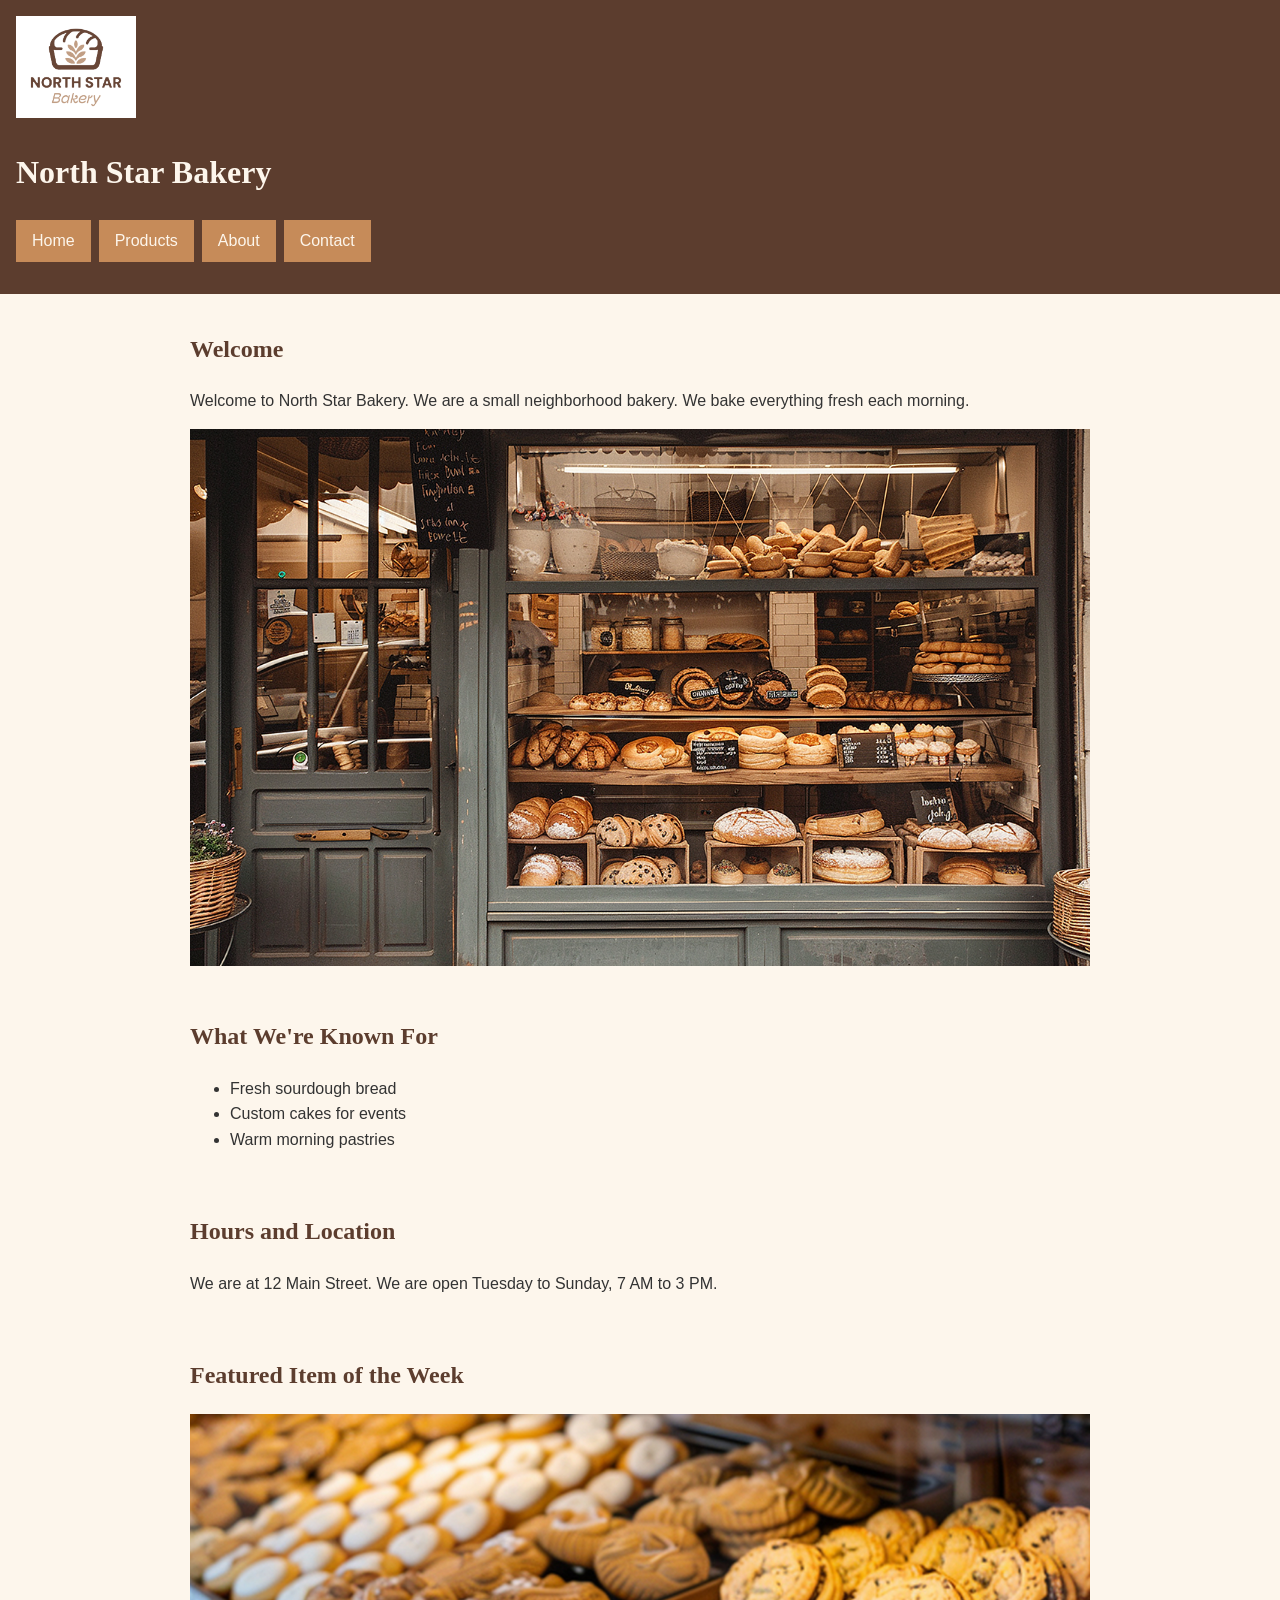
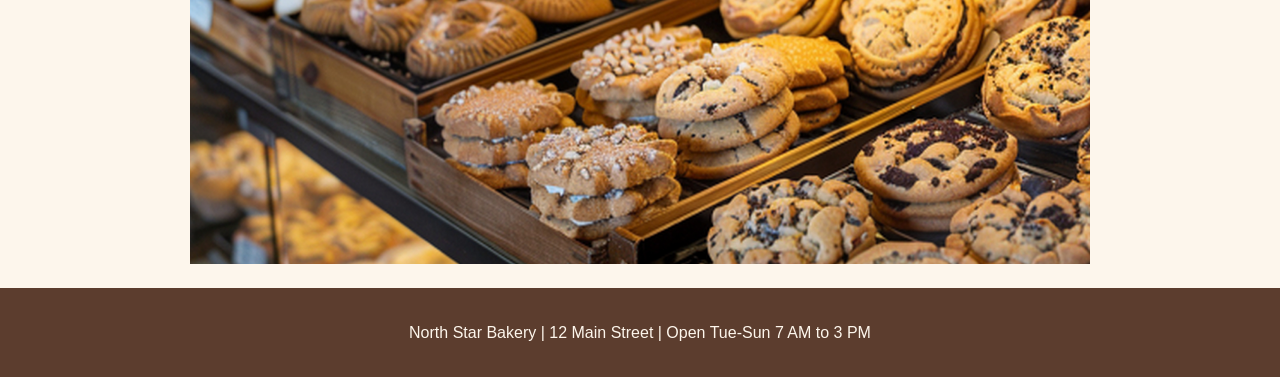
<file: index.html>
<!DOCTYPE html>
<html lang="en">
<head>
    <meta charset="UTF-8">
    <meta name="viewport" content="width=device-width, initial-scale=1.0">
    <link rel="stylesheet" href="styles.css">
    <title>North Star Bakery | Home</title>
</head>
<body>
    <header>
        <img src="Bakery_c/bakery-logo_c.png" alt="North Star Bakery logo with a wheat stalk inside a bread loaf outline">
        <h1>North Star Bakery</h1>
        <nav>
            <ul>
                <li><a href="index.html">Home</a></li>
                <li><a href="products.html">Products</a></li>
                <li><a href="about.html">About</a></li>
                <li><a href="contact.html">Contact</a></li>
            </ul>
        </nav>
    </header>
    <main>
        <section>
            <h2>Welcome</h2>
            <p>Welcome to North Star Bakery. We are a small neighborhood bakery. We bake everything fresh each morning.</p>
            <img src="Bakery_c/bakery-storefront_c.png" alt="The storefront of North Star Bakery with a large window display of fresh bread and pastries">
        </section>
        <section>
            <h2>What We're Known For</h2>
            <ul>
                <li>Fresh sourdough bread</li>
                <li>Custom cakes for events</li>
                <li>Warm morning pastries</li>
            </ul>
        </section>
        <section>
            <h2>Hours and Location</h2>
            <p>We are at 12 Main Street. We are open Tuesday to Sunday, 7 AM to 3 PM.</p>
        </section>
        <section>
            <h2>Featured Item of the Week</h2>
            <picture>
                <source media="(max-width: 600px)" srcset="Bakery_c/bakery-feature-small_c.png">
                <img src="Bakery_c/bakery-feature-large_c.png" alt="Trays of fresh cookies and pastries, our featured items this week">
            </picture>
        </section>
    </main>
    <footer>
        <p>North Star Bakery | 12 Main Street | Open Tue-Sun 7 AM to 3 PM</p>
    </footer>
</body>
</html>
</file>
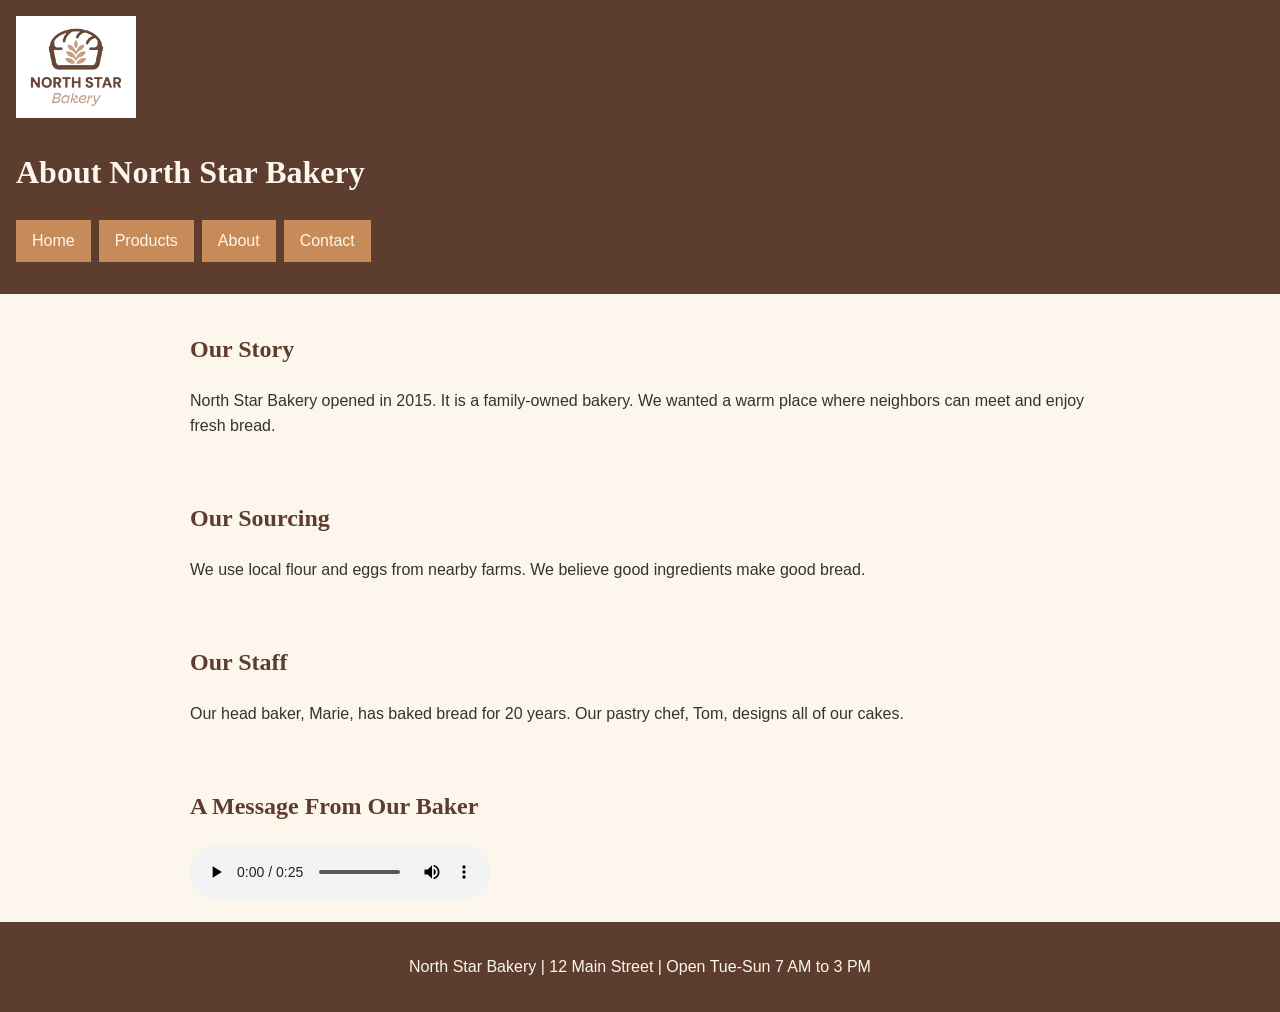
<file: about.html>
<!DOCTYPE html>
<html lang="en">
<head>
    <meta charset="UTF-8">
    <meta name="viewport" content="width=device-width, initial-scale=1.0">
    <link rel="stylesheet" href="styles.css">
    <title>North Star Bakery | About</title>
</head>
<body>
    <header>
        <img src="Bakery_c/bakery-logo_c.png" alt="North Star Bakery logo with a wheat stalk inside a bread loaf outline">
        <h1>About North Star Bakery</h1>
        <nav>
            <ul>
                <li><a href="index.html">Home</a></li>
                <li><a href="products.html">Products</a></li>
                <li><a href="about.html">About</a></li>
                <li><a href="contact.html">Contact</a></li>
            </ul>
        </nav>
    </header>
    <main>
        <section>
            <h2>Our Story</h2>
            <p>North Star Bakery opened in 2015. It is a family-owned bakery. We wanted a warm place where neighbors can meet and enjoy fresh bread.</p>
        </section>
        <section>
            <h2>Our Sourcing</h2>
            <p>We use local flour and eggs from nearby farms. We believe good ingredients make good bread.</p>
        </section>
        <section>
            <h2>Our Staff</h2>
            <p>Our head baker, Marie, has baked bread for 20 years. Our pastry chef, Tom, designs all of our cakes.</p>
        </section>
        <section>
            <h2>A Message From Our Baker</h2>
            <audio controls src="Bakery_c/bakery-welcome_c.mp3">
                Your browser does not support the audio element. Here is a summary: our head baker welcomes you and invites you to visit the bakery this week.
            </audio>
        </section>
    </main>
    <footer>
        <p>North Star Bakery | 12 Main Street | Open Tue-Sun 7 AM to 3 PM</p>
    </footer>
</body>
</html>
</file>
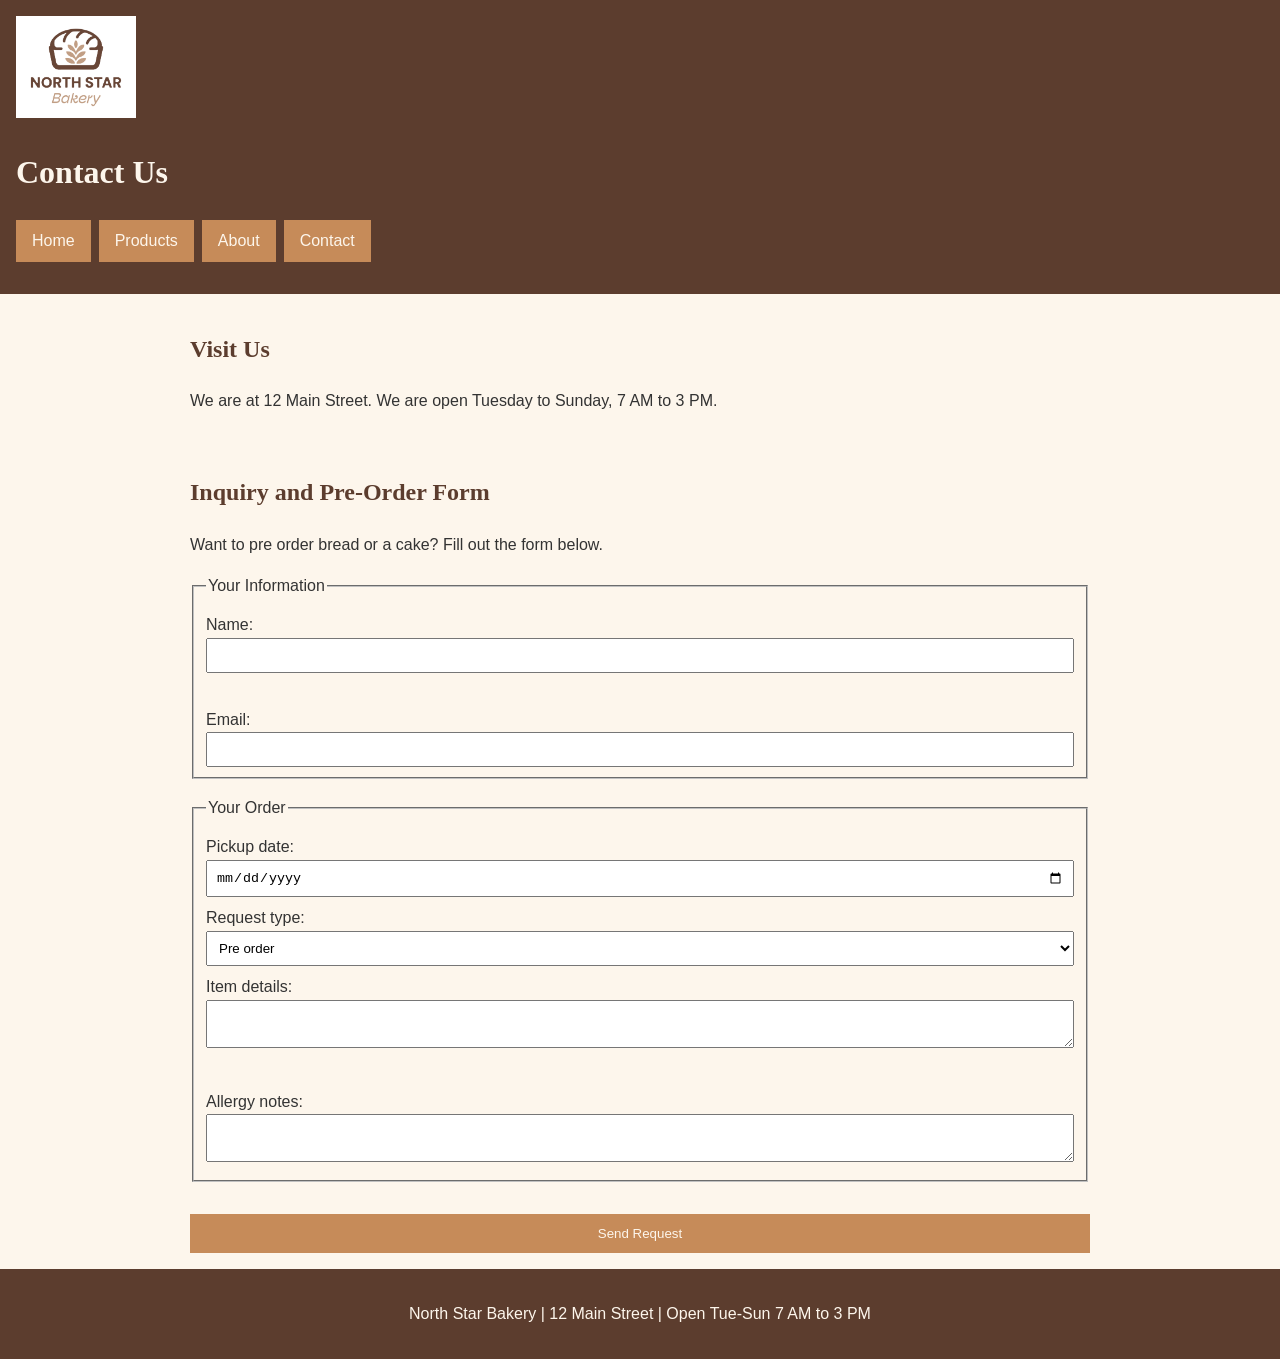
<file: contact.html>
<!DOCTYPE html>
<html lang="en">
<head>
    <meta charset="UTF-8">
    <meta name="viewport" content="width=device-width, initial-scale=1.0">
    <link rel="stylesheet" href="styles.css">
    <title>North Star Bakery | Contact</title>
</head>
<body>
    <header>
        <img src="Bakery_c/bakery-logo_c.png" alt="North Star Bakery logo with a wheat stalk inside a bread loaf outline">
        <h1>Contact Us</h1>
        <nav>
            <ul>
                <li><a href="index.html">Home</a></li>
                <li><a href="products.html">Products</a></li>
                <li><a href="about.html">About</a></li>
                <li><a href="contact.html">Contact</a></li>
            </ul>
        </nav>
    </header>
    <main>
        <section>
            <h2>Visit Us</h2>
            <p>We are at 12 Main Street. We are open Tuesday to Sunday, 7 AM to 3 PM.</p>
        </section>
        <section>
            <h2>Inquiry and Pre-Order Form</h2>
            <p>Want to pre order bread or a cake? Fill out the form below.</p>
            <form id="order-form" action="#" method="post" novalidate>
                <fieldset>
                    <legend>Your Information</legend>
                    <label for="name">Name:</label>
                    <input type="text" id="name" name="name" required>
                    <span class="error" id="name-error"></span>
                    <br>
                    <label for="email">Email:</label>
                    <input type="email" id="email" name="email" required>
                    <span class="error" id="email-error"></span>
                </fieldset>
                <fieldset>
                    <legend>Your Order</legend>
                    <label for="pickup-date">Pickup date:</label>
                    <input type="date" id="pickup-date" name="pickup-date">
                    <br>
                    <label for="request-type">Request type:</label>
                    <select id="request-type" name="request-type">
                        <option value="pre-order">Pre order</option>
                        <option value="question">General question</option>
                    </select>
                    <br>
                    <label for="item-details">Item details:</label>
                    <textarea id="item-details" name="item-details" required></textarea>
                    <span class="error" id="details-error"></span>
                    <br>
                    <label for="allergy-notes">Allergy notes:</label>
                    <textarea id="allergy-notes" name="allergy-notes"></textarea>
                </fieldset>
                <button type="submit">Send Request</button>
            </form>
        </section>
    </main>
    <script src="script.js" defer></script>
    <footer>
        <p>North Star Bakery | 12 Main Street | Open Tue-Sun 7 AM to 3 PM</p>
    </footer>
</body>
</html>
</file>
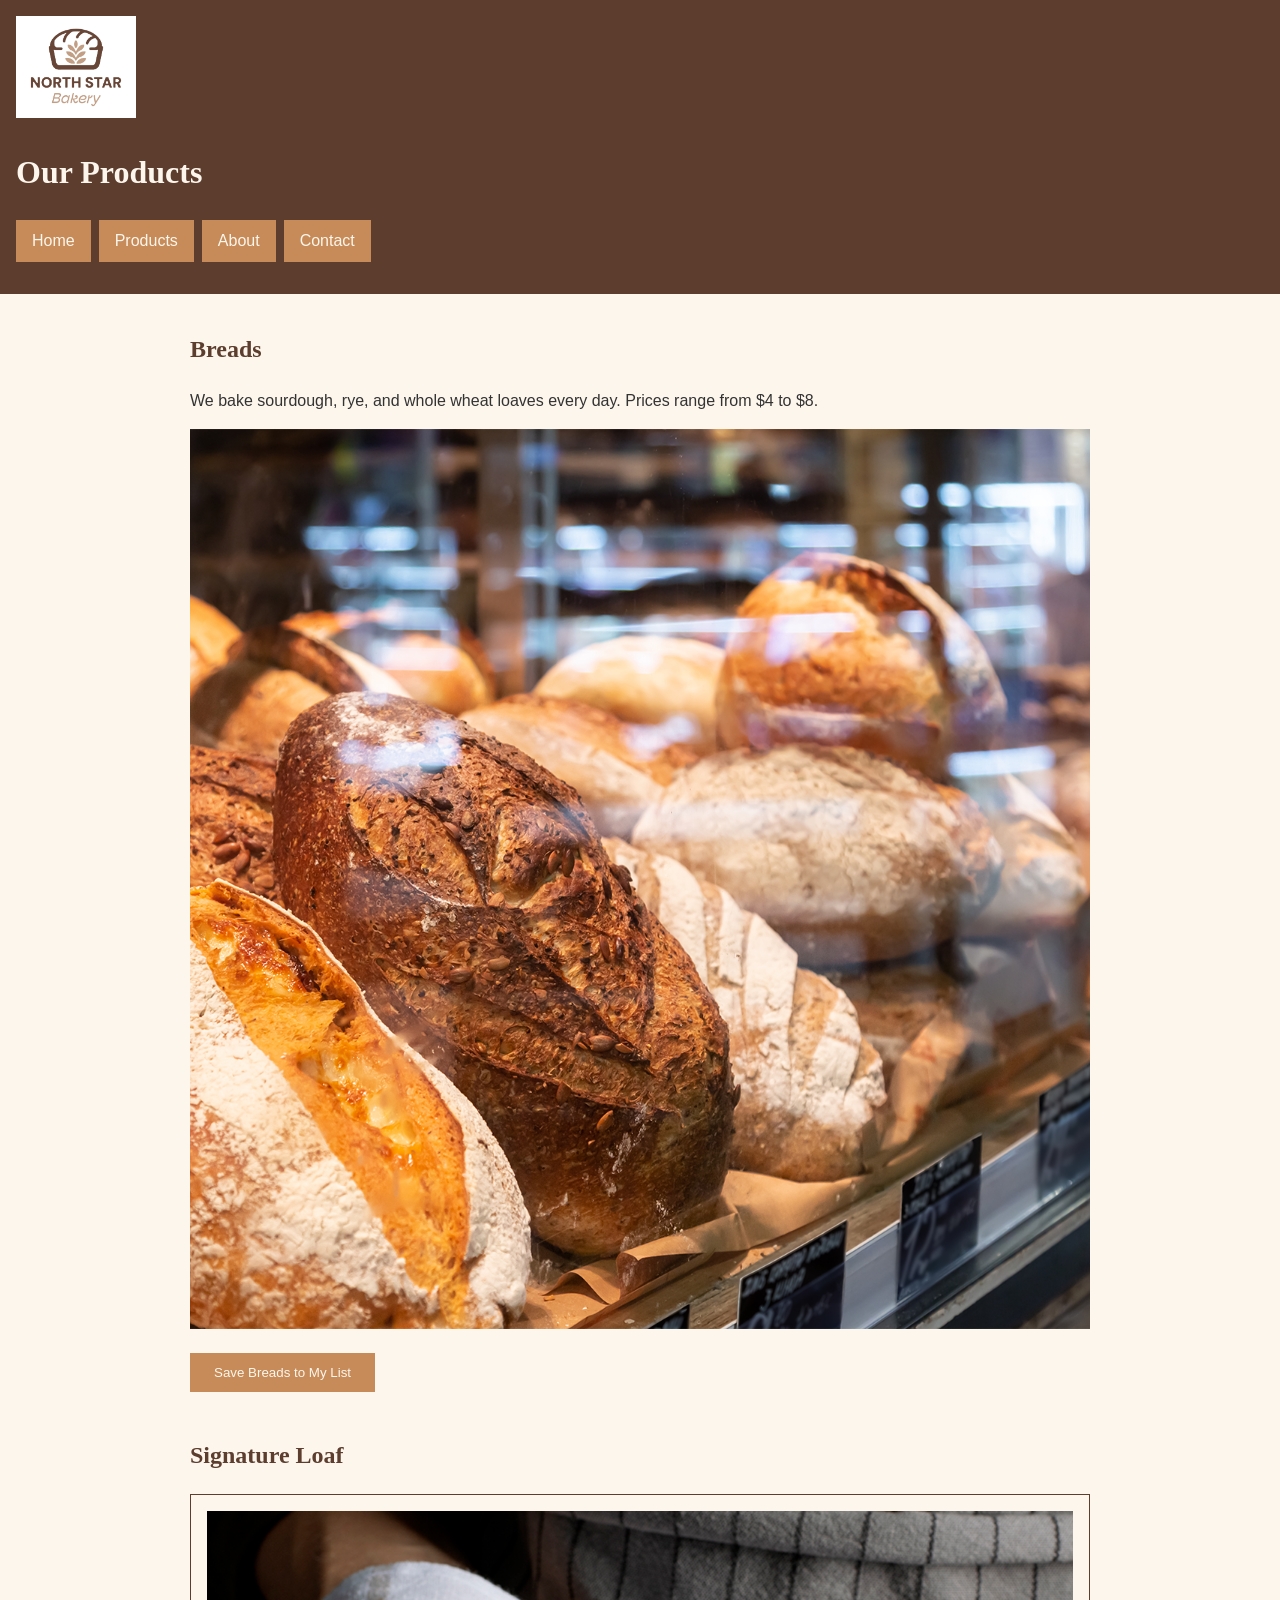
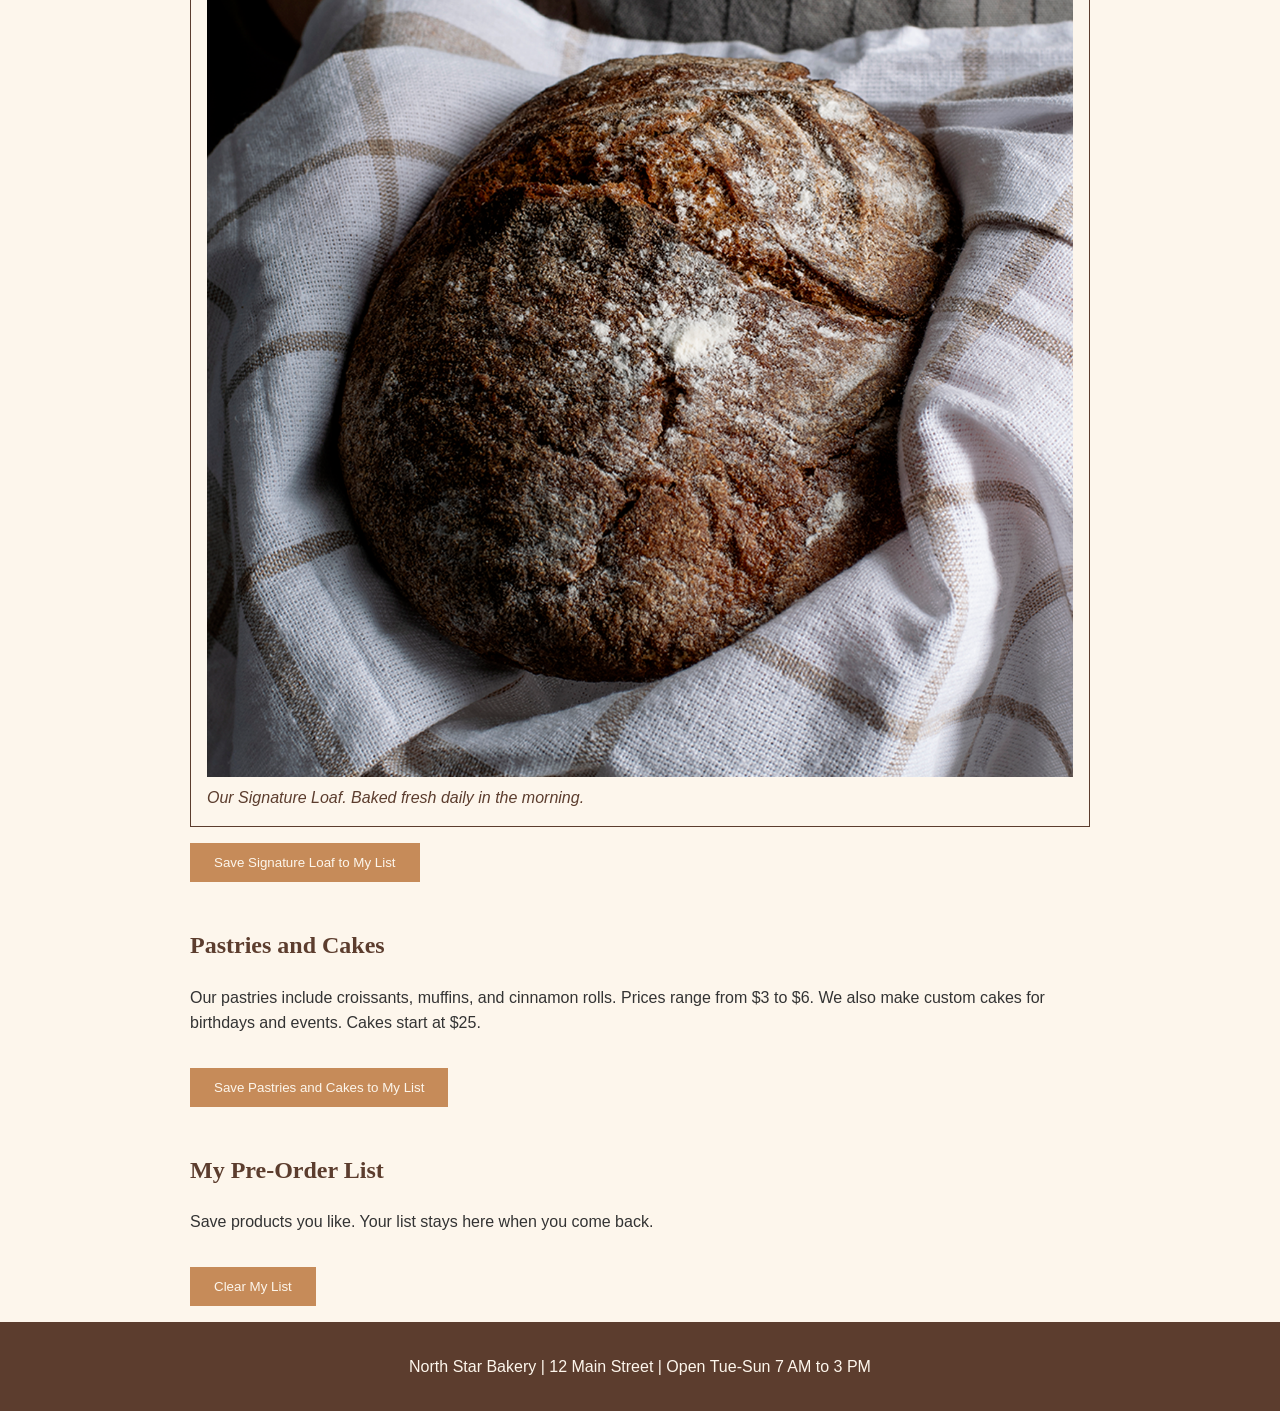
<file: products.html>
<!DOCTYPE html>
<html lang="en">
<head>
    <meta charset="UTF-8">
    <meta name="viewport" content="width=device-width, initial-scale=1.0">
    <link rel="stylesheet" href="styles.css">
    <title>North Star Bakery | Products</title>
</head>
<body>
    <header>
        <img src="Bakery_c/bakery-logo_c.png" alt="North Star Bakery logo with a wheat stalk inside a bread loaf outline">
        <h1>Our Products</h1>
        <nav>
            <ul>
                <li><a href="index.html">Home</a></li>
                <li><a href="products.html">Products</a></li>
                <li><a href="about.html">About</a></li>
                <li><a href="contact.html">Contact</a></li>
            </ul>
        </nav>
    </header>
    <main>
        <section>
            <h2>Breads</h2>
            <p>We bake sourdough, rye, and whole wheat loaves every day. Prices range from $4 to $8.</p>
            <img src="Bakery_c/bakery-bread_c.png" alt="Fresh baked loaves of bread in the bakery display case">
            <button class="save-btn" value="Breads">Save Breads to My List</button>
        </section>
        <section>
            <h2>Signature Loaf</h2>
            <figure>
                <img src="Bakery_c/bakery-signature-loaf_c.png" alt="The North Star Signature Loaf, a round rustic loaf in a cloth-lined basket">
                <figcaption>Our Signature Loaf. Baked fresh daily in the morning.</figcaption>
            </figure>
            <button class="save-btn" value="Signature Loaf">Save Signature Loaf to My List</button>
        </section>
        <section>
            <h2>Pastries and Cakes</h2>
            <p>Our pastries include croissants, muffins, and cinnamon rolls. Prices range from $3 to $6. We also make custom cakes for birthdays and events. Cakes start at $25.</p>
            <button class="save-btn" value="Pastries and Cakes">Save Pastries and Cakes to My List</button>
        </section>
        <section id="my-list-section">
            <h2>My Pre-Order List</h2>
            <p>Save products you like. Your list stays here when you come back.</p>
            <ul id="my-list"></ul>
            <button id="clear-list">Clear My List</button>
        </section>
    </main>
    <script src="script.js" defer></script>
    <footer>
        <p>North Star Bakery | 12 Main Street | Open Tue-Sun 7 AM to 3 PM</p>
    </footer>
</body>
</html>
</file>
<file: styles.css>
body {
    font-family: Arial, Helvetica, sans-serif;
    background-color: #FDF6EC;
    color: #333333;
    margin: 0;
    line-height: 1.6;
}

h1,
h2 {
    font-family: Georgia, 'Times New Roman', serif;
    color: #5C3D2E;
}

header {
    background-color: #5C3D2E;
    padding: 1rem;
}

header h1 {
    color: #FDF6EC;
}

header img {
    max-width: 120px;
}

nav ul {
    list-style: none;
    padding: 0;
    display: flex;
    flex-direction: column;
    gap: 0.5rem;
}

nav a {
    display: block;
    background-color: #C68B59;
    color: #FDF6EC;
    text-decoration: none;
    padding: 0.5rem 1rem;
}

main {
    display: flex;
    flex-direction: column;
    gap: 1.5rem;
    padding: 1rem;
}

img {
    max-width: 100%;
    height: auto;
}

figure {
    margin: 0;
    background-color: #FDF6EC;
    border: 1px solid #5C3D2E;
    padding: 1rem;
}

figcaption {
    color: #5C3D2E;
    font-style: italic;
}

form {
    display: flex;
    flex-direction: column;
    gap: 1rem;
}

form label {
    display: block;
    margin-top: 0.5rem;
}

input,
select,
textarea {
    width: 100%;
    padding: 0.5rem;
    box-sizing: border-box;
}

button {
    background-color: #C68B59;
    color: #FDF6EC;
    border: none;
    padding: 0.75rem 1.5rem;
    margin-top: 1rem;
}

footer {
    background-color: #5C3D2E;
    color: #FDF6EC;
    text-align: center;
    padding: 1rem;
}

.error {
    color: #B30000;
    display: block;
}

@media (min-width: 768px) {
    nav ul {
        flex-direction: row;
    }

    main {
        max-width: 900px;
        margin: 0 auto;
    }
}
</file>
